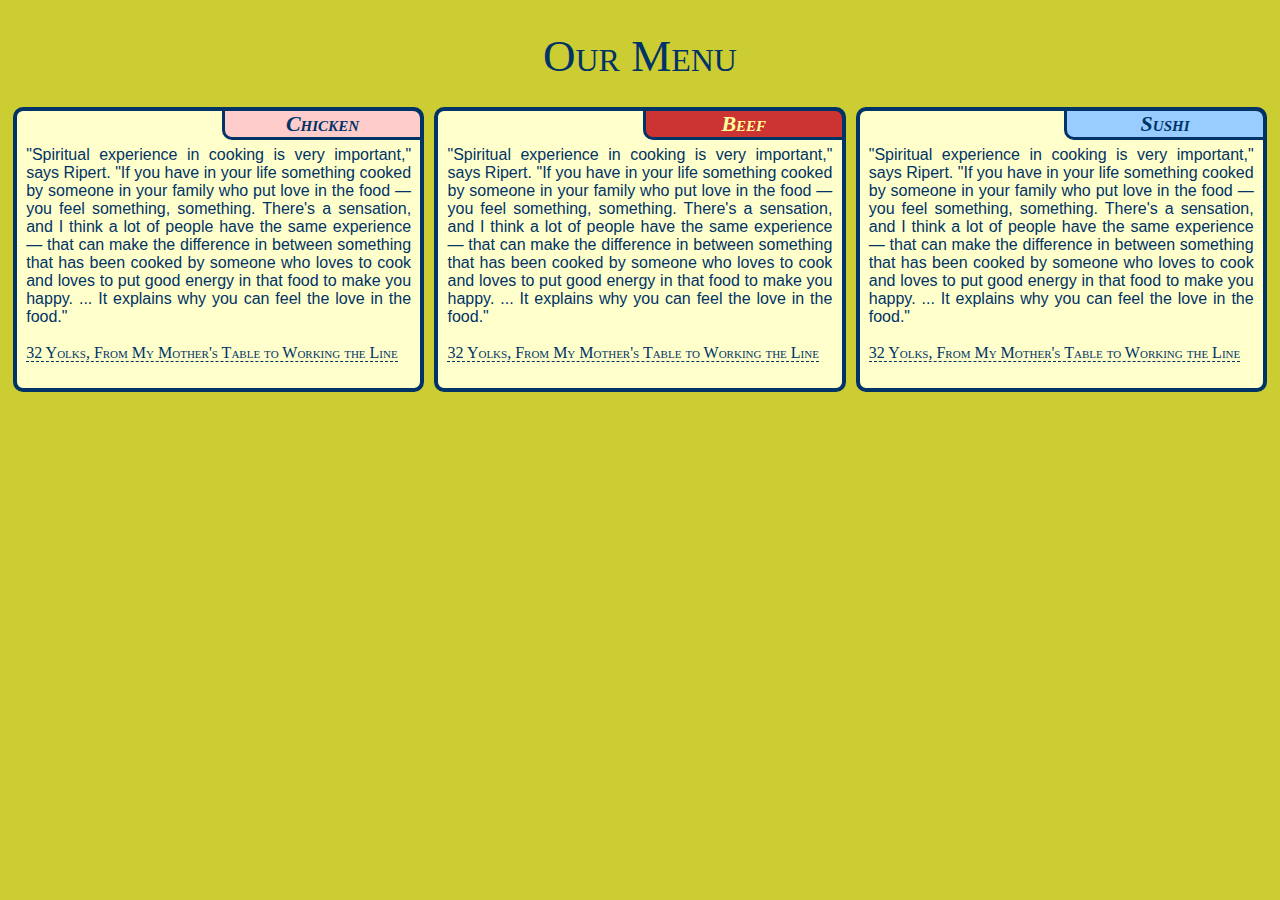
<file: Mod2 solution/index.html>
<!doctype html>
<html lang="en">
<head>
<link rel="stylesheet" href="mod2styles.css">
<meta charset="utf-8">
<meta name='viewport' content='width=device-width, initial-scale=1'>
<title>Mod2 solution</title>
</head>
<body>
<h1>Our Menu</h1>
<div class='row'>
	<div class='col-lg-4 col-md-6 col-xs-12'>
		<div class='section'>
			<span id='box-1'>Chicken</span>
				<p>"Spiritual experience in cooking is very important," says Ripert. "If you have in your life something cooked by someone in your family who put love in the food — you feel something, something. There's a sensation, and I think a lot of people have the same experience — that can make the difference in between something that has been cooked by someone who loves to cook and loves to put good energy in that food to make you happy. ... It explains why you can feel the love in the food." <br><br><a href='https://theworld.org/stories/2017-03-29/one-worlds-best-chefs-says-you-can-taste-love-really-good-food' target='blank' title='Source'>32 Yolks, From My Mother's Table to Working the Line</a></p>
		</div>
	</div>
	<div class='col-lg-4 col-md-6 col-xs-12'>
		<div class='section'>
			<span id='box-2'>Beef</span>
				<p>"Spiritual experience in cooking is very important," says Ripert. "If you have in your life something cooked by someone in your family who put love in the food — you feel something, something. There's a sensation, and I think a lot of people have the same experience — that can make the difference in between something that has been cooked by someone who loves to cook and loves to put good energy in that food to make you happy. ... It explains why you can feel the love in the food." <br><br><a href='https://theworld.org/stories/2017-03-29/one-worlds-best-chefs-says-you-can-taste-love-really-good-food' target='blank' title='Source'>32 Yolks, From My Mother's Table to Working the Line</a></p>
		</div>
	</div>
	<div class='col-lg-4 col-md-12 col-xs-12'>
		<div class='section'>
			<span id='box-3'>Sushi</span>
				<p>"Spiritual experience in cooking is very important," says Ripert. "If you have in your life something cooked by someone in your family who put love in the food — you feel something, something. There's a sensation, and I think a lot of people have the same experience — that can make the difference in between something that has been cooked by someone who loves to cook and loves to put good energy in that food to make you happy. ... It explains why you can feel the love in the food." <br><br><a href='https://theworld.org/stories/2017-03-29/one-worlds-best-chefs-says-you-can-taste-love-really-good-food' target='blank' title='Source'>32 Yolks, From My Mother's Table to Working the Line</a></p>
		</div>
	</div>
</div>
</body>
</html>
</file>
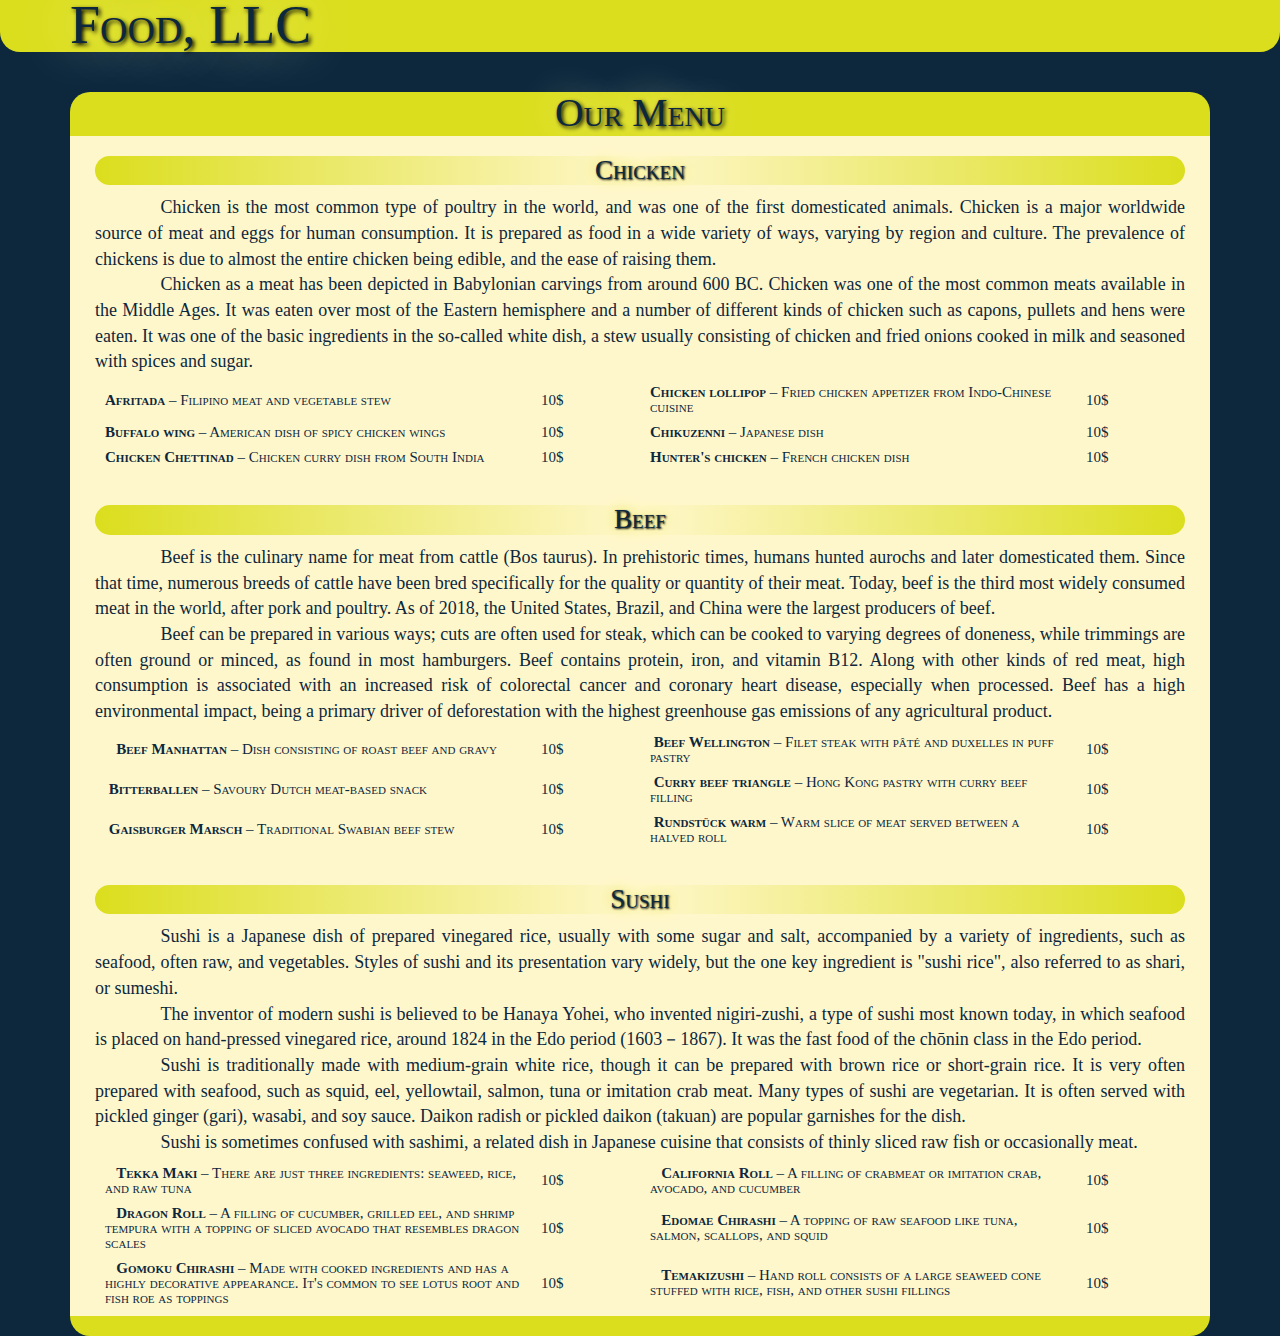
<file: Mod3/index.html>
<!DOCTYPE html>
<html lang="en">
<head>
  <meta charset="UTF-8">
  <meta name="viewport" content="width=device-width, initial-scale=1">
  <title>Mod3 solution</title>
  <link rel="stylesheet" href="https://maxcdn.bootstrapcdn.com/bootstrap/3.4.1/css/bootstrap.min.css" >
  
  <link rel="stylesheet" href="css/styles.css">
</head>
<body>
  <header>
    <nav id="header-nav" class="navbar navbar-default"><!--------Navbar----->
      <div class="container">
        <div class="navbar-header">
        <h1 id="company-name"class="navbar-brand">Food, LLC</h1>
          <button type="button" class="navbar-toggle collapsed" data-toggle="collapse" data-target="#collapsable-nav" aria-expanded="false">
                <span class="sr-only">Toggle navigation</span>
                <span class="icon-bar"></span>
                <span class="icon-bar"></span>
                <span class="icon-bar"></span>
              </button>
        </div> 
        <div id="collapsable-nav" class="collapse navbar-collapse">
          <ul id="nav-list" class="nav navbar-nav navbar-right hidden visible-xs">
            <li>
              <a href="#chicken">
                <span class="glyphicon glyphicon-cutlery"></span>
                CHICKEN
              </a>
            </li>
            <li>
              <a href="#beef">
                <span class="glyphicon glyphicon-cutlery"></span>
                <br class="hidden-xs">
                BEEF
              </a>
            </li>
            <li>
              <a href="#sushi">
                <span class="glyphicon glyphicon-cutlery"></span>
                <br class="hidden-xs">
                SUSHI
              </a>
            </li>
          </ul>
        </div> 
       </div> 
    </nav><!--------end navbar----->
  </header>

      <div id="main-content" class="container"><!-- Main-content -->
        <div class="row">
          <h2 id="top" class="text-center">Our Menu</h2>
        
            <div id="chicken" class="col-lg-12 col-md-12 col-xs-12 col-sm-12 section-background-color">
              <h3 class="text-center">Chicken</h3>
              <p class="text-justify" style= "text-indent: 6%"> Chicken is the most common type of poultry in the world, and was one of the first domesticated animals. Chicken is a major worldwide source of meat and eggs for human consumption. It is prepared as food in a wide variety of ways, varying by region and culture. The prevalence of chickens is due to almost the entire chicken being edible, and the ease of raising them.</p>
              <p class="text-justify" style= "text-indent: 6%">Chicken as a meat has been depicted in Babylonian carvings from around 600 BC. Chicken was one of the most common meats available in the Middle Ages. It was eaten over most of the Eastern hemisphere and a number of different kinds of chicken such as capons, pullets and hens were eaten. It was one of the basic ingredients in the so-called white dish, a stew usually consisting of chicken and fried onions cooked in milk and seasoned with spices and sugar.</p>

<table class="Pansy">
  <tbody>
    <tr>
      <td width="40%"><b>Afritada</b> – Filipino meat and vegetable stew</td>
      <td width="10%" class="visible-lg visible-md visible-sm">10$</td>
      <td width="40%"><b>Chicken lollipop</b> – Fried chicken appetizer from Indo-Chinese cuisine</td>
      <td width="10%" class="visible-lg visible-md visible-sm">10$</td>
    </tr>
    <tr class="visible-xs text-center"><td>10$</td>
    <td>10$</td></tr>
    <tr>
      <td width="40%"><b>Buffalo wing</b> – American dish of spicy chicken wings</td>
      <td width="10%" class="visible-lg visible-md visible-sm">10$</td>
      <td width="40%"><b>Chikuzenni</b> – Japanese dish</td>
      <td width="10%" class="visible-lg visible-md visible-sm">10$</td>
    </tr>
    <tr class="visible-xs text-center"><td>10$</td>
    <td>10$</td></tr>
    <tr>
      <td width="40%"><b>Chicken Chettinad</b> – Chicken curry dish from South India</td>
      <td width="10%" class="visible-lg visible-md visible-sm">10$</td>
      <td width="40%"><b>Hunter's chicken</b> – French chicken dish</td>
      <td width="10%" class="visible-lg visible-md visible-sm">10$</td>
    </tr>
    <tr class="visible-xs text-center"><td>10$</td>
    <td>10$</td></tr>
  </tbody>
</table>
<h5><a href="#top" class="visible-xs internal-link">Back to top</a></h4>
            </div>
        
          <div id="beef" class="col-lg-12 col-md-12 col-xs-12 col-sm-12 section-background-color">
            <h3 class="text-center">Beef</h3>
            <p class="text-justify" style= "text-indent: 6%"> Beef is the culinary name for meat from cattle (Bos taurus). In prehistoric times, humans hunted aurochs and later domesticated them. Since that time, numerous breeds of cattle have been bred specifically for the quality or quantity of their meat. Today, beef is the third most widely consumed meat in the world, after pork and poultry. As of 2018, the United States, Brazil, and China were the largest producers of beef.</p>
            <p class="text-justify" style= "text-indent: 6%">Beef can be prepared in various ways; cuts are often used for steak, which can be cooked to varying degrees of doneness, while trimmings are often ground or minced, as found in most hamburgers. Beef contains protein, iron, and vitamin B12. Along with other kinds of red meat, high consumption is associated with an increased risk of colorectal cancer and coronary heart disease, especially when processed. Beef has a high environmental impact, being a primary driver of deforestation with the highest greenhouse gas emissions of any agricultural product.</p> 
            
<table class="Pansy">
  <tbody>
    <tr>
      <td width="40%">   <b>Beef Manhattan</b> – Dish consisting of roast beef and gravy   </td>
      <td width="10%" class="visible-lg visible-md visible-sm">10$</td>
      <td width="40%"> <b>Beef Wellington</b> – Filet steak with pâté and duxelles in puff pastry   </td>
      <td width="10%" class="visible-lg visible-md visible-sm">10$</td>
    </tr>
    <tr class="visible-xs text-center"><td>10$</td>
    <td>10$</td></tr>
    <tr>
      <td width="40%"> <b>Bitterballen</b> – Savoury Dutch meat-based snack </td>
      <td width="10%" class="visible-lg visible-md visible-sm">10$</td>
      <td width="40%"> <b>Curry beef triangle</b> – Hong Kong pastry with curry beef filling   </td>
      <td width="10%" class="visible-lg visible-md visible-sm">10$</td>
    </tr>
    <tr class="visible-xs text-center"><td>10$</td>
    <td>10$</td></tr>
    <tr>
      <td width="40%"> <b>Gaisburger Marsch</b> – Traditional Swabian beef stew </td>
      <td width="10%" class="visible-lg visible-md visible-sm">10$</td>
      <td width="40%"> <b>Rundstück warm</b> – Warm slice of meat served between a halved roll</td>
      <td width="10%" class="visible-lg visible-md visible-sm">10$</td>
    </tr>
    <tr class="visible-xs text-center"><td>10$</td>
    <td>10$</td></tr>
  </tbody>
</table>
<h5><a href="#top" class="visible-xs visible-md visible-sm text-center internal-link">Back to top</a></h4>
          </div>  
          
          <div id="sushi" class="col-lg-12 col-md-12 col-xs-12 col-sm-12 section-background-color">
            <h3 class="text-center">Sushi</h3>
            <p class="text-justify" style= "text-indent: 6%">Sushi is a Japanese dish of prepared vinegared rice, usually with some sugar and salt, accompanied by a variety of ingredients, such as seafood, often raw, and vegetables. Styles of sushi and its presentation vary widely, but the one key ingredient is "sushi rice", also referred to as shari, or sumeshi.</p>
            <p class="text-justify" style= "text-indent: 6%">The inventor of modern sushi is believed to be Hanaya Yohei, who invented nigiri-zushi, a type of sushi most known today, in which seafood is placed on hand-pressed vinegared rice, around 1824 in the Edo period (1603－1867). It was the fast food of the chōnin class in the Edo period.</p>
            <p class="text-justify" style= "text-indent: 6%">Sushi is traditionally made with medium-grain white rice, though it can be prepared with brown rice or short-grain rice. It is very often prepared with seafood, such as squid, eel, yellowtail, salmon, tuna or imitation crab meat. Many types of sushi are vegetarian. It is often served with pickled ginger (gari), wasabi, and soy sauce. Daikon radish or pickled daikon (takuan) are popular garnishes for the dish.</p>
            <p class="text-justify" style= "text-indent: 6%"> Sushi is sometimes confused with sashimi, a related dish in Japanese cuisine that consists of thinly sliced raw fish or occasionally meat.</p>

<table class="Pansy">
  <tbody>
    <tr>
      <td width="40%">   <b>Tekka Maki</b> – There are just three ingredients: seaweed, rice, and raw tuna  </td>
      <td width="10%" class="visible-lg visible-md visible-sm">10$</td>
      <td width="40%">   <b>California Roll</b> – A filling of crabmeat or imitation crab, avocado, and cucumber </td>
      <td width="10%" class="visible-lg visible-md visible-sm">10$</td>
    </tr>
    <tr class="visible-xs text-center"><td>10$</td>
    <td>10$</td></tr>
    <tr>
      <td width="40%">   <b>Dragon Roll</b> – A filling of cucumber, grilled eel, and shrimp tempura with a topping of sliced avocado that resembles dragon scales </td>
      <td width="10%" class="visible-lg visible-md visible-sm">10$</td>
      <td width="40%">   <b>Edomae Chirashi</b> – A topping of raw seafood like tuna, salmon, scallops, and squid </td>
      <td width="10%" class="visible-lg visible-md visible-sm">10$</td>
    </tr>
    <tr class="visible-xs text-center"><td>10$</td>
    <td>10$</td></tr>
    <tr>
      <td width="40%">   <b>Gomoku Chirashi</b> – Made with cooked ingredients and has a highly decorative appearance. It's common to see lotus root and fish roe as toppings </td>
      <td width="10%" class="visible-lg visible-md visible-sm">10$</td>
      <td width="40%">   <b>Temakizushi</b> – Hand roll consists of a large seaweed cone stuffed with rice, fish, and other sushi fillings </td>
      <td width="10%" class="visible-lg visible-md visible-sm">10$</td>
    </tr>
    <tr class="visible-xs text-center"><td>10$</td>
    <td>10$</td></tr>
  </tbody>
</table>

          </div> 
        </div> 
        <div class="box">
          <h4><a href="#top" class="visible-xs visible-md visible-sm text-center internal-link">Back to top</a></h4>
        </div>
       </div> <!-- end main-content -->

  <script src="https://ajax.googleapis.com/ajax/libs/jquery/3.6.0/jquery.min.js"></script>

  <script src="https://maxcdn.bootstrapcdn.com/bootstrap/3.4.1/js/bootstrap.min.js"></script>
  
</body>
</html>
</file>
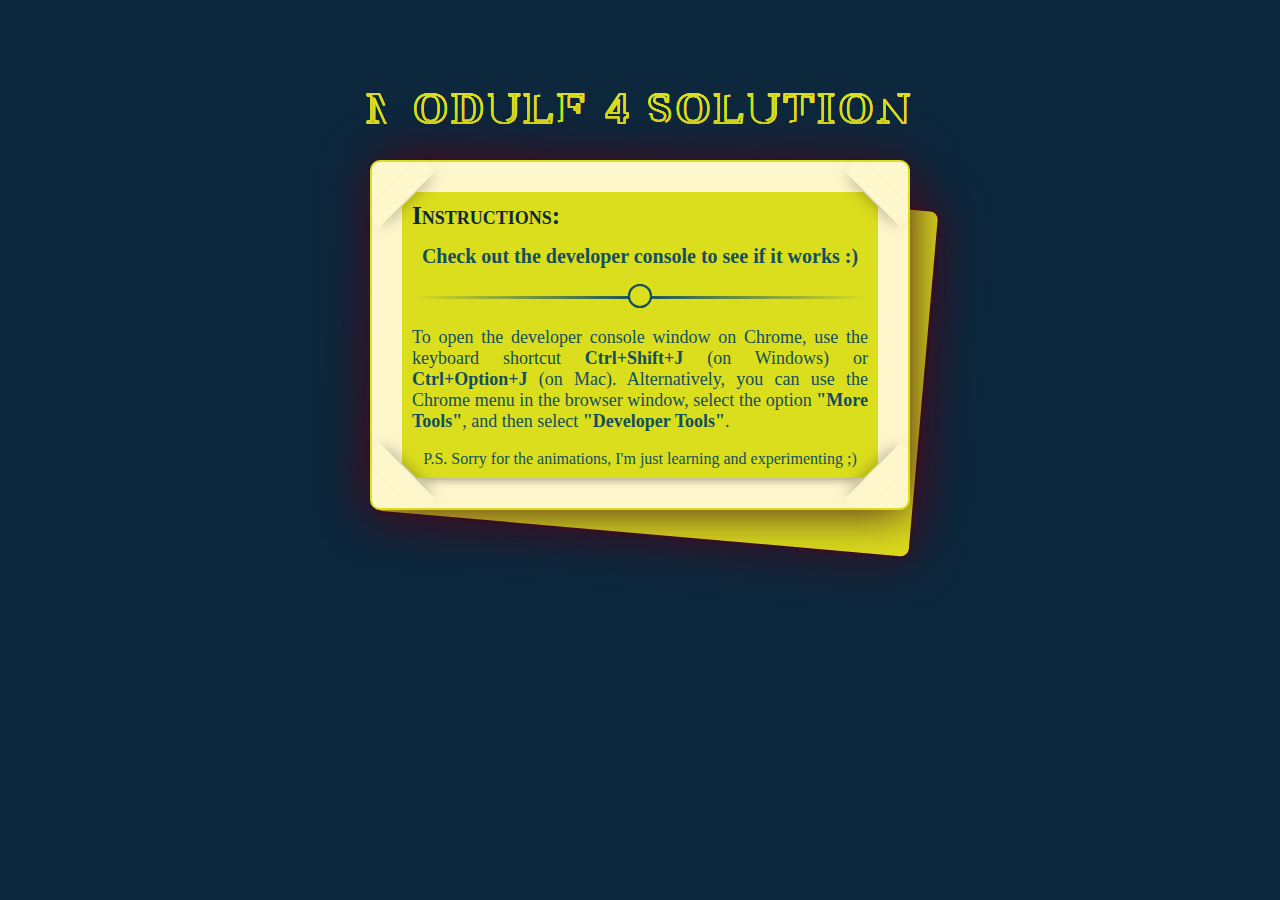
<file: Mod4_solution/index.html>
<!DOCTYPE html>
<html>

<head>
    <meta charset="utf-8">
    <title>Module4 solution</title>
    <link rel="stylesheet" href="style.css">
    <script>
    var names = []; // НЕ УДАЛЯТЬ
  </script>
    <script src="SpeakHello.js"></script>
    <script src="SpeakGoodBye.js"></script>
    <script src="script.js"></script>
</head>

<body>
   <!-- <h1>Module 4 solution</h1> -->
    <svg class="a-stroke" viewBox="0 0 700 70">
    <symbol id="s-text">
        <text x="50%" y="90%">Module 4 solution</text>
    </symbol>
    <use class="text" xlink:href="#s-text"></use>
    <use class="text" xlink:href="#s-text"></use>
    <use class="text" xlink:href="#s-text"></use>
    <use class="text" xlink:href="#s-text"></use>
    <use class="text" xlink:href="#s-text"></use>
</svg>
<div class="post-wrap">
<div class="post-item">
<div class="post-item-wrap">
	<div class="corner-4-box">
    <div class="corner-4-textbox">
<h2 class="post-title">Instructions:</h2>
<p class="post-content"><b>Check out the developer console to see if it works :)</b></p><br><hr> <br>
<p class="post-content2">To open the developer console window on Chrome, use the keyboard shortcut <b>Ctrl+Shift+J</b> (on Windows) or <b>Ctrl+Option+J</b> (on Mac). Alternatively, you can use the Chrome menu in the browser window, select the option <b>"More Tools"</b>, and then select <b>"Developer Tools"</b>.</p><br>
<p class="post-content3">P.S. Sorry for the animations, I'm just learning and experimenting ;)</p>
</div>
</div>
</div>
</div>
</div>

</body>

</html>
</file>
<file: Mod2 solution/mod2styles.css>
* {
  box-sizing: border-box;
}

body {
    background: #cccc33; /* Цвет фона */
   }

h1 {
	font-size: 45px;
	font-family: "Times New Roman", Times, serif;
	font-variant: small-caps;
	font-weight: normal;
	text-align: center;
	color: #003366;
	margin-bottom: 20px;
}

p {
	padding: 15px 5px 5px 5px;
	font-size: 16px;
	position: relative;
}

.section { 
	background-color: #ffffcc;
   	border: 4px solid #003366;
   	border-radius: 10px;
   	margin-top: 0px; 
   	margin: 5px; 
    padding: 1% 1%;
   	box-sizing: border-box;
   	font-family: Arial, Helvetica, sans-serif;
   	text-align: justify;
   	color: #003366;
   	position: relative;
 }

span {
	font-size: 22px;
	font-family: "Times New Roman", Times, serif;
	font-style: italic;
	font-variant: small-caps;
	width: 50%;
	border: 3px solid #003366;
	border-radius: 0 10px 0;
	font-weight: bold;
	text-align: center;
	float: right; top: 0; right: 0; margin: 0;
	margin-top: -3px; 
   	margin-right: -3px; 
	position: absolute;
}

#box-1 {
	background-color: #ffcccc;
	color: #003366;
}
#box-2 {
	background-color: #cc3333;
	color: #ffff99;
}
#box-3 {
	background-color: #99ccff;
	color: #003366;
}

a {
  text-decoration: none;
  font-family: "Times New Roman", Times, serif;
	font-variant: small-caps;
	font-weight: normal;
}
a:link {
  color: #003366; 
  border-bottom: 1px dashed; 
}
a:hover {
  color: #cc3333; 
  border-bottom: 1px solid;
}

.row {
	width: 100%;
}


/* Desktop */

@media (min-width: 992px) {
  .col-lg-1, .col-lg-2, .col-lg-3, .col-lg-4, .col-lg-5, .col-lg-6, .col-lg-7, .col-lg-8, .col-lg-9, .col-lg-10, .col-lg-11, .col-lg-12 {
    float: left;
  }
  .col-lg-1 {
    width: 8.33%;
  }
  .col-lg-2 {
    width: 16.66%;
  }
  .col-lg-3 {
    width: 25%;
  }
  .col-lg-4 {
    width: 33.33%;
  }
  .col-lg-5 {
    width: 41.66%;
  }
  .col-lg-6 {
    width: 50%;
  }
  .col-lg-7 {
    width: 58.33%;
  }
  .col-lg-8 {
    width: 66.66%;
  }
  .col-lg-9 {
    width: 74.99%;
  }
  .col-lg-10 {
    width: 83.33%;
  }
  .col-lg-11 {
    width: 91.66%;
  }
  .col-lg-12 {
    width: 100%;
  }
}

/* Tablet */
@media (min-width: 768px) and (max-width: 991px) {
 
  .col-md-6 {
    width: 50%;
    float: left;
  }
  .col-md-12 {
    width: 100%;
    float: left;
  }
}

/* Mobile */
@media (max-width: 767px)  {
  
  .col-xs-12 {
  	width: 100%;
  	float: left;
  }
}
</file>
<file: Mod3/css/styles.css>
*{
  box-sizing: border-box;
}

body{
  background-color: #0d283d; /*тёмно-синий фон*/
  color: #0d283d;
  font-size: 18px;
  font-family: "Times New Roman", Times, serif;
  font-weight: normal;
}

.row {
  margin-right: 0px;
  margin-left: 0px;
}

h1 {
  text-shadow: 2px 2px 4px black, 0 0 1em #fff7cc;
}
h2 {
  margin-bottom: 0px;
  font-size: 2.2em;
  font-family: "Times New Roman", Times, serif;
  font-variant: small-caps;
  font-weight: normal;
  text-align: center;
  text-shadow: 2px 2px 4px black, 0 0 1em #fff7cc;
  background-color: #dbde1d;
  border-radius: 20px 20px 0px 0px;
}
h3 {
  font-size: 1.5em;
  font-family: "Times New Roman", Times, serif;
  font-variant: small-caps;
  font-weight: normal;
  text-align: center;
  text-shadow: 1px 1px 2px black, 0 0 0.5em #dbde1d;
  border-radius: 20px 20px 20px 20px;
  background: linear-gradient(90deg, rgba(219,222,29,1) 0%, rgba(255,247,204,1) 50%, rgba(219,222,29,1) 100%);
  cursor:pointer;
}
h4 {
  font-size: 1em;
  font-family: "Times New Roman", Times, serif;
  font-weight: normal;
  text-align: center;
  text-shadow: 2px 2px 4px black, 0 0 1em #fff7cc;
  background-color: #dbde1d;
  border-radius: 0px 0px 20px 20px;
}
h5 {
  font-size: .5em;
  font-family: "Times New Roman", Times, serif;
  font-weight: normal;
  text-align: center;
  text-shadow: 2px 2px 4px black, 0 0 1em #fff7cc;
}

p {
  margin: 0;
}

.box {
  margin-top: -10px;
  height: 20px;
  background-color: #dbde1d;
  border-radius: 0px 0px 20px 20px;
}

table.Pansy{
  margin-top: 5px;
  margin-bottom: 0px;
  font-family: "Times New Roman", Times, serif;
  font-variant: small-caps;
  text-decoration: none;
  text-align: left;
  width: 100%;
  border-collapse: collapse;
  height: auto; 
 }
  table.Pansy td {
  font-size: 15px;
  color:#0d283d;
  white-space: pre-wrap;
  padding: 5px 10px;
  line-height: 15px;
  vertical-align: middle;
}
  table.Pansy tr:hover {
  background: linear-gradient(90deg, rgba(219,222,29,1) 0%, rgba(251,250,100,1) 35%, rgba(255,247,204,1) 100%);
  cursor:pointer;
}

#header-nav{
  background-color: #dbde1d; /*горчичный*/
  font-variant: small-caps;
  font-weight: normal;
  color: #0d283d;
  border-radius: 0px 0px 20px 20px;
  border: 0;
}
.navbar-default .navbar-brand{
  margin-top: 0px;
  margin-bottom: 2px;
  font-size: 3em;
  color: #0d283d;
}
.navbar-default .navbar-collapse{
  border: none;
}
#nav-list a:active{
  border-top: none;
  border: none; 
  border-width: 0px;
}
#nav-list a{
  text-align: center;
}
#nav-list a:hover{
  background: #dbde1d; /*горчичная полоска в навигации при наведении*/
  color: #0d283d;
}
.glyphicon{
  margin-right: 5px;  
}
.navbar-header button.navbar-toggle, .navbar-header .icon-bar{
  border: 1px solid #0d283d; 
  border-radius: 20px;
  background: linear-gradient(90deg, #fff7cc 0%, #fff7cc 50%, #fff7cc 100%);
}
.section-background-color{
  background-color: #fff7cc; /*бежевый*/
  padding: 0px 25px 5px 25px;
} 

/*** Large devices only ***/
@media (min-width: 1200px) {
  .col-lg-12{
    width: 100%;
  }
}

/*** Medium devices only ***/
@media (min-width: 767px) and (max-width: 1199px) {
   .col-md-12{
    width: 100%;
  }

  #company-name{
    font-size: 3em;
    color: #0d283d;
  }

  .internal-link{
    color: black;
    margin-top: 10px;
    text-transform: uppercase;
  }
   a:hover{
    color: #0d283d;
  }
}


/*** Small devices only ***/
@media (max-width: 767px) {
.col-md-12{
    width: 100%;
  }

  h1{
    text-align: center;
    display: inline-block;
  }
    #company-name{
    font-size: 2.5em;
    color: #0d283d;
  }
h2 {
    font-size: 2em;
  }
  
  .navbar-default .navbar-collapse{
    border: none;
    background-color: #fff7cc; /*бежевый*/
  }

  #beef{
    margin: 10px 0px;
  }
 
  .internal-link{
    color: black;
    margin-top: 10px;
    text-transform: uppercase;
  }
   a:hover{
    color: #0d283d;
  }
} /*end media query*/
</file>
<file: Mod4_solution/style.css>
body{
  background-color: #0d283d;
  color: #dbde1d;
  font-family: "Times New Roman", Times, serif;
  font-weight: normal;
}

/*h1 {
	margin-top: 100px;
	text-align: center;
	font-size: 45px;
	font-variant: small-caps;
  text-shadow: 2px 2px 4px black, 0 0 1em #fff7cc;
}*/

.a-stroke {
    margin: 10px 10px; 
}    
.a-stroke .text {
    fill: none;
    stroke-width: 1;
    stroke-linejoin: round;
    stroke-dasharray: 70 330;
    stroke-dashoffset: 0;
    animation: stroke 6s infinite linear;
    font-family: "Times New Roman", Times, serif;
    font-size: 25px;
    font-weight: bold;
    letter-spacing: 2px;
    text-transform: uppercase;
    text-anchor: middle;
}
.a-stroke .text:nth-child(5n + 1) {
    stroke: #dbde1d;
    animation-delay: -1.2s;
}
.a-stroke .text:nth-child(5n + 2) {
    stroke: #dbde1d;
    animation-delay: -2.4s;
}
.a-stroke .text:nth-child(5n + 3) {
    stroke: #dbde1d;
    animation-delay: -3.6s;
}
.a-stroke .text:nth-child(5n + 4) {
    stroke: #dbde1d;
    animation-delay: -4.8s;
}
.a-stroke .text:nth-child(5n + 5) {
    stroke: #dbde1d;
    animation-delay: -6s;
}


@keyframes stroke {
    100% {
        stroke-dashoffset: -400;
    }
}

p {
	text-align: center;
	font-size: 22px;
}
/*hr {
  margin: 0 25% 0 25%;
  width: 50%;
}*/
hr {
    border: none;
    height: 3px;
    margin: 10px 0;
    background-image: linear-gradient(to right, #dbde1d, #134F5C, #dbde1d);
}
hr:before,
hr:after {
    content: '';
    display: inline-block;
    border-radius: 100%;
    width: 20px;
    height: 20px;
    border: 2px solid #134F5C;
    position: absolute;
    left: 50%;
    transform: translate(-50%, -50%);
    background: #dbde1d;
}
hr:after {
    animation: anim-hr 1s linear infinite;  
}
@keyframes anim-hr {
    0% {
        width: 20px;
        height: 20px;
    } 
    100% {
        width: 0;
        height: 0;
    }
}

* {
   margin: 0;
   box-sizing: border-box;
}
.corner-4-box {
	display:inline-block;
	position: relative;
	width: 100%; 
	margin-left: 0;
	padding: 10px;
	background-color: #dbde1d; 	
	background: 
	linear-gradient(45deg,  transparent 10px, #dbde1d 10px), 
	linear-gradient(315deg, transparent 10px, #dbde1d 10px),
	linear-gradient(225deg, transparent 10px, #dbde1d 10px),
	linear-gradient(135deg, transparent 10px, #dbde1d 10px);
	background-position: bottom left, bottom right, top right, top left;
	background-size: 50% 50%;
	background-repeat: no-repeat;
	box-shadow: 0 20px 10px -20px rgba(0, 0, 0, .5);			
}
[class*='corner-4-']::before,
[class*='corner-4-']::after {
	content: '';
	position: absolute;
	height: 20px; 
	width: 80px;
	box-shadow: 0 8px 15px -7px rgba(0, 0, 0, .5);
}
.corner-4-box::before,
.corner-4-box::after {
	top: -10px;
}
.corner-4-textbox::before,
.corner-4-textbox::after {
	bottom: -10px;
}		
.corner-4-box::before,
.corner-4-textbox::before {
	left: -42px;
}
.corner-4-box::after,
.corner-4-textbox::after {
	right: -42px;
}
.corner-4-box::before {
	transform: rotate(-45deg);
}
.corner-4-box::after {
	transform: rotate(45deg);			
}
.corner-4-textbox::before {
	transform: rotate(-135deg);
}
.corner-4-textbox::after {
	transform: rotate(135deg);
}


.post-wrap {
   max-width: 1120px;
   margin: 0 auto;
   display: flex;
   justify-content: center;
   flex-wrap: wrap;
}
.post-item {
   padding: 10px;
   flex-basis: 50%;
      flex-shrink: 0;
}
.post-item-wrap {
   background: #fff7cc;
   position: relative;
   display: block;
   padding: 30px;
   border-radius: 10px;
   border: 2px solid #dbde1d;
   box-shadow: 0 0 50px #3F0C1F;
}
.post-item-wrap:after {
   content: "";
   position: absolute;
   top: 0;
   left: 0;
   width: 100%;
   height: 100%;
   z-index: -1;
   background: #dbde1d;
   transform: rotate(5deg);
   transform-origin: left bottom;
   transition: .3s ease-in-out;
   border-radius: 10px;
   border: 2px solid #3F0C1F;
   box-shadow: 0 0 50px #3F0C1F;
}
.post-item-wrap:hover:after {
   top: 5px;
   left: 5px;
   transform: rotate(10deg);
}

.post-title {
   color: #0d283d;
   font-size: 25px;
   font-variant: small-caps;
   margin-bottom: 15px;
   transition: .3s ease-in-out;
}
.post-item-wrap:hover .post-title {
   color:  #fff7cc;
}

.post-content {
   color: #134F5C;
   font-size: 20px;
}
.post-content2 {
   color: #134F5C;
   font-size: 18px;
    text-align: justify;
}

.post-content3 {
   color: #134F5C;
   font-size: 16px;
    text-align: center;
}
}
</file>
